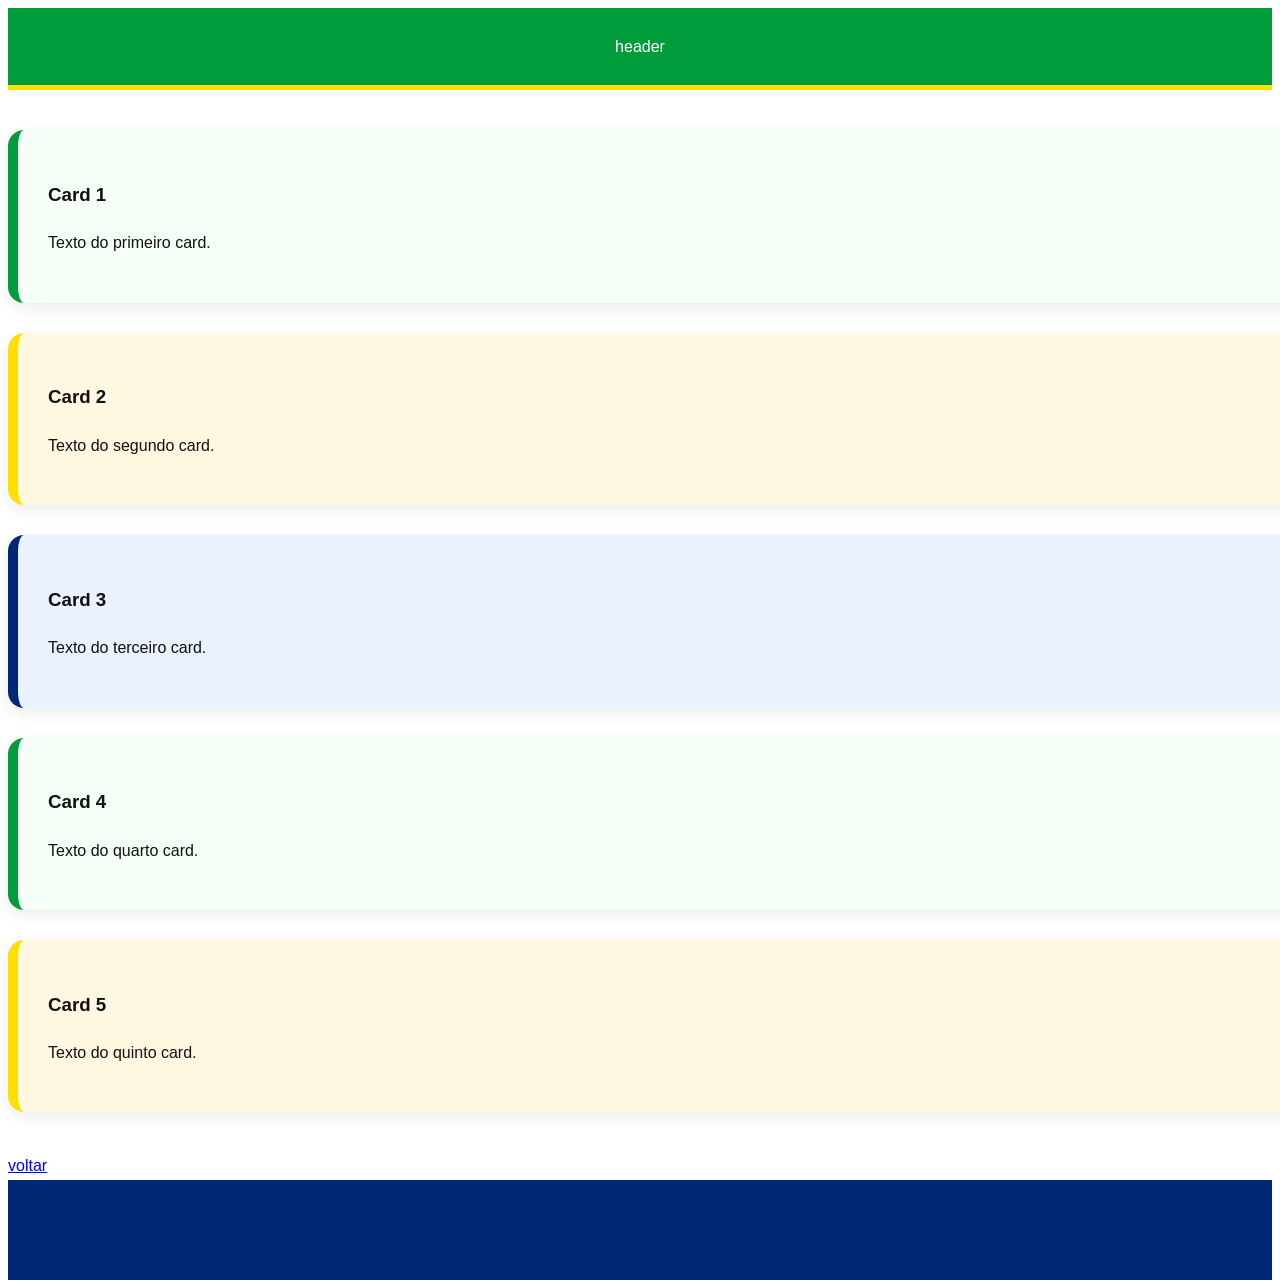
<file: layout.html>
<!DOCTYPE html>
<html lang="pt-BR">
<head>
    <meta charset="UTF-8">
    <meta name="viewport" content="width=device-width, initial-scale=1.0">
    <link rel="stylesheet" href="estilos.css">
    <link rel="icon" type="image/x-icon" href="favcoin.icon">
    <title>Centro Oeste</title>
<body>
    <header>
        header
    </header>
    
    <main>
       <div class="cards">

    <div class="card card1">
        <h3>Card 1</h3>
        <p>Texto do primeiro card.</p>
    </div>

    <div class="card card2">
        <h3>Card 2</h3>
        <p>Texto do segundo card.</p>
    </div>

    <div class="card card3">
        <h3>Card 3</h3>
        <p>Texto do terceiro card.</p>
    </div>

    <div class="card card4">
        <h3>Card 4</h3>
        <p>Texto do quarto card.</p>
    </div>

    <div class="card card5">
        <h3>Card 5</h3>
        <p>Texto do quinto card.</p>
    </div>

</div>
    </main>

 <a href="index.html">voltar</a>
</body>
<footer>
     
</footer>
</file>
<file: estilos.css>
body {
    font-family: Arial, Helvetica, sans-serif;
    color: #111;
    background: white;
    line-height: 1.7;
}


/*CABEÇALHO */

header {
    background: #009c3b;
    border-bottom: 5px solid #ffdf00;
    padding: 25px 8%;
    text-align: center;
    color: white;
}

header h1 {
    margin-bottom: 5px;
}

header p {
    margin: 0;
}


/*NAVEGAÇÃO */

nav {
    display: flex;
    gap: 25px;
}

nav a {
    color: white;
    text-decoration: none;
    font-weight: bold;
    transition: 0.3s;
}

nav a:hover {
    color: #ffdf00;
}


/*RODAPÉ*/

footer {
    background: #002776;
    color: white;
    padding: 50px 10%;
    display: flex;
    justify-content: space-between;
    flex-wrap: wrap;
    gap: 30px;
}

footer h2 {
    color: #ffdf00;
    margin-bottom: 10px;
}

footer p {
    max-width: 500px;
}


/*CARDS*/

.cards {
    display: flex;
    flex-direction: column;
    gap: 30px;
    margin: 40px 0;
}


/* CARD */

.card {
    width: 100%;
    padding: 30px;
    border-radius: 16px;

    box-shadow: 0 5px 15px rgba(0, 0, 0, 0.08);

    transition: 0.3s;
}

.card:hover {
    transform: translateY(-4px);
    box-shadow: 0 10px 25px rgba(0, 0, 0, 0.15);
}


/*TOPO DO CARD*/

.card-topo {
    display: flex;
    justify-content: space-between;
    align-items: center;
    gap: 30px;
}

.card h2 {
    font-size: 30px;
    margin: 5px 0;
}

.card-topo p {
    color: #555;
}


/* BOTÃO*/

.card button {
    border: none;
    padding: 13px 22px;
    border-radius: 8px;

    color: white;
    font-weight: bold;

    cursor: pointer;

    transition: 0.3s;
}

.card button:hover {
    transform: scale(1.05);
}


/* 
   CARD 1 - VERDE
   LENDAS
*/

.card1 {
    background: #f4fff6;
    border-left: 10px solid #009c3b;
}

.card1 h2 {
    color: #009c3b;
}

.card1 button {
    background: #009c3b;
}

.card1 button:hover {
    background: #006f2a;
}


/* 
   CARD 2 - AMARELO
   FESTAS
 */

.card2 {
    background: #fff8e1;
    border-left: 10px solid #ffdf00;
}

.card2 h2 {
    color: #b8860b;
}

.card2 button {
    background: #d4a900;
}

.card2 button:hover {
    background: #b58f00;
}


/* 
   CARD 3 - AZUL
   DANÇAS E MÚSICAS
 */

.card3 {
    background: #eaf2ff;
    border-left: 10px solid #002776;
}

.card3 h2 {
    color: #002776;
}

.card3 button {
    background: #002776;
}

.card3 button:hover {
    background: #001b58;
}


/* 
   CARD 4 - VERDE
   CULINÁRIA
 */

.card4 {
    background: #f4fff6;
    border-left: 10px solid #009c3b;
}

.card4 h2 {
    color: #009c3b;
}

.card4 button {
    background: #009c3b;
}

.card4 button:hover {
    background: #006f2a;
}


/* 
   CARD 5 - AMARELO
   COSTUMES
 */

.card5 {
    background: #fff8e1;
    border-left: 10px solid #ffdf00;
}

.card5 h2 {
    color: #b8860b;
}

.card5 button {
    background: #d4a900;
}

.card5 button:hover {
    background: #b58f00;
}


/* 
   INFORMAÇÕES
*/

.informacoes {
    display: none;

    grid-template-columns: 350px 1fr;

    gap: 30px;

    margin-top: 30px;

    padding-top: 30px;

    border-top: 2px solid #ddd;
}


/* ABERTO */

.informacoes.aberto {
    display: grid;

    animation: aparecer 0.4s ease;
}


/* 
   IMAGEM
*/

.informacoes img {
    width: 350px;
    height: 250px;

    object-fit: cover;

    border-radius: 12px;
}


/* 
   TEXTO
 */

.texto h3 {
    color: #009c3b;

    font-size: 24px;

    margin-bottom: 15px;
}

.texto h4 {
    color: #075b36;

    font-size: 19px;

    margin-top: 15px;

    margin-bottom: 5px;
}

.texto p {
    color: #333;

    line-height: 1.7;
}


/*animação*/

@keyframes aparecer {

    from {
        opacity: 0;
        transform: translateY(-15px);
    }

    to {
        opacity: 1;
        transform: translateY(0);
    }

}


    /*BOTÃO VOLTAR*/

.voltar {
    display: inline-block;

    margin-top: 40px;

    padding: 12px 20px;

    background: #075b36;
    color: white;

    text-decoration: none;

    border-radius: 6px;

    font-weight: bold;
}

.voltar:hover {
    background: #043e25;
}
</file>
